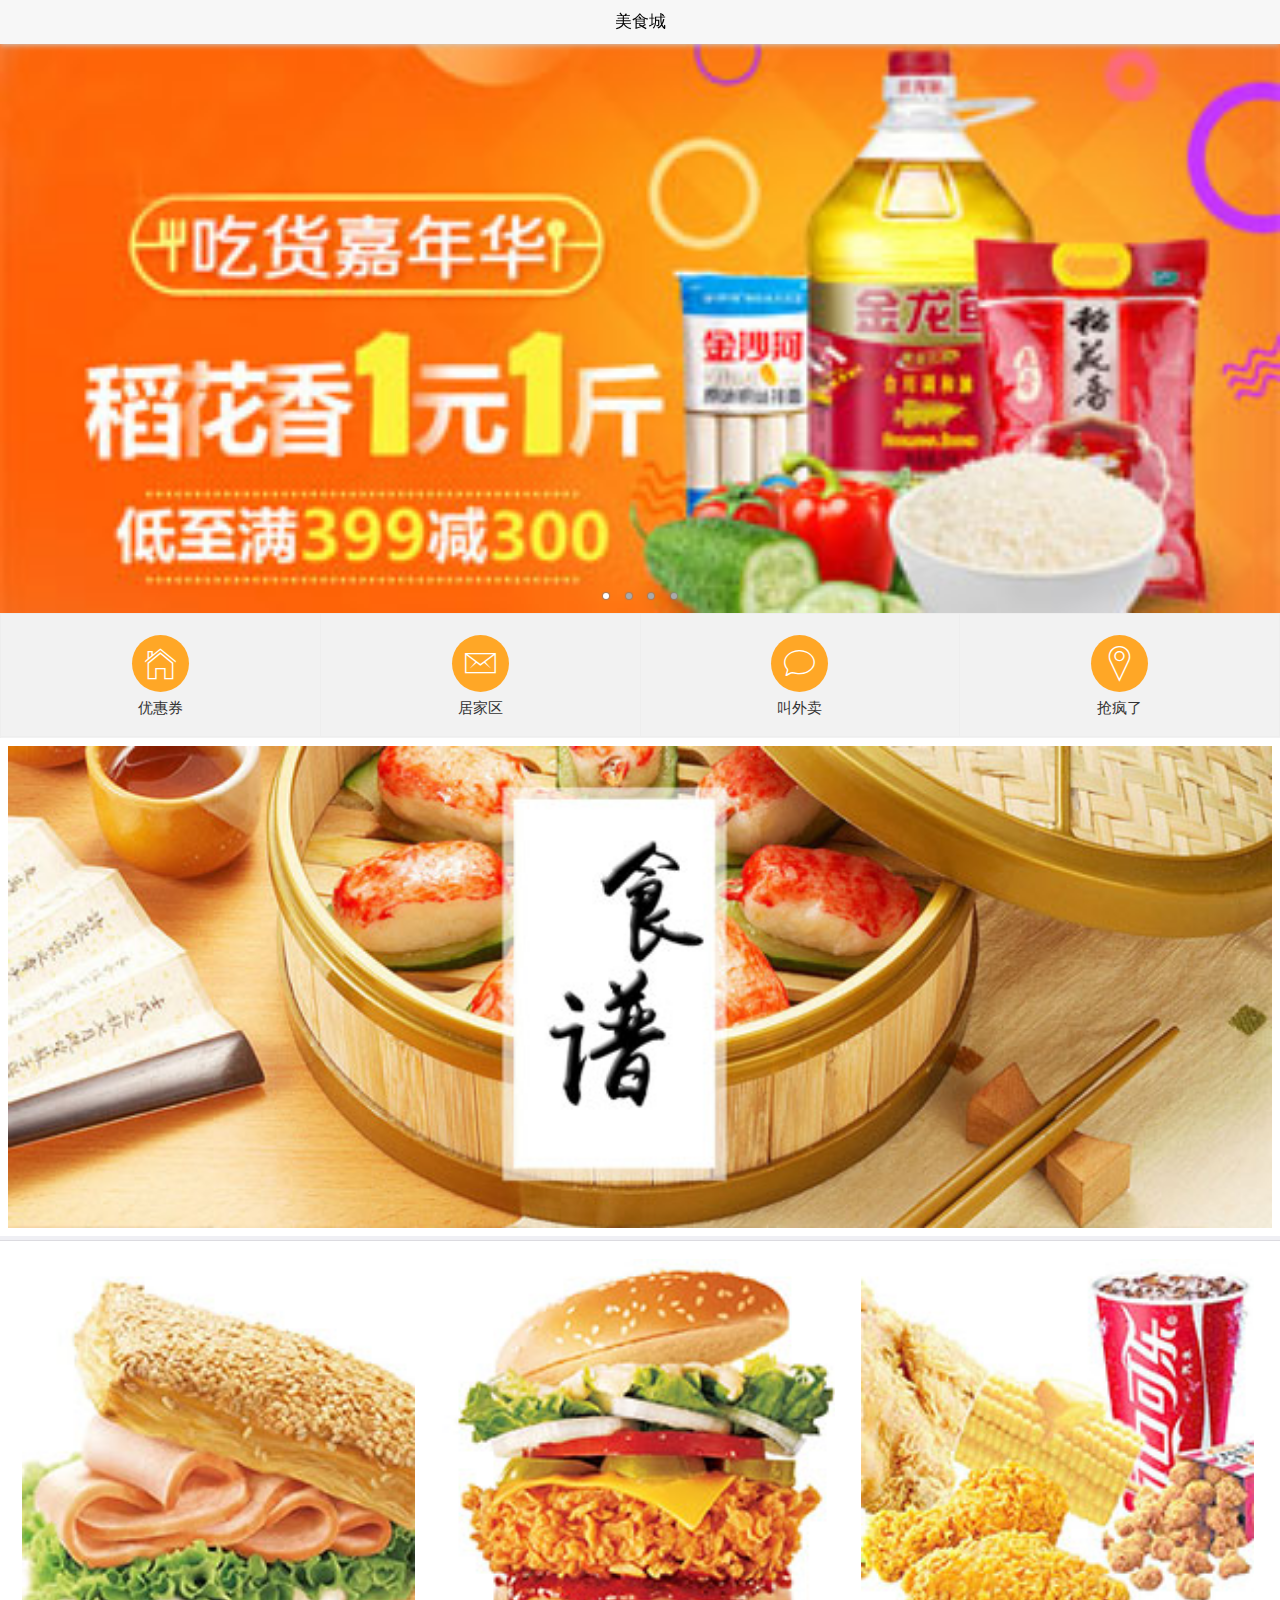
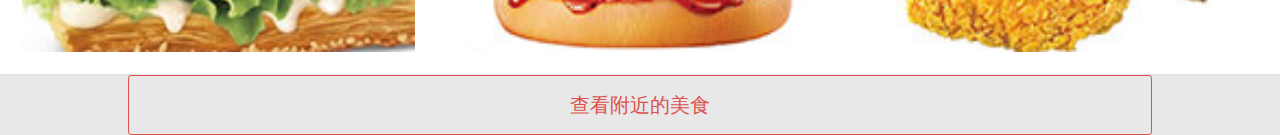
<file: index.html>
<!DOCTYPE html>
<html>
<head>
    <meta charset="utf-8">
    <meta name="viewport" content="width=device-width,initial-scale=1,minimum-scale=1,maximum-scale=1,user-scalable=no" />
    <title></title>
    <script src="js/mui.min.js"></script>
    <link href="css/mui.min.css" rel="stylesheet"/>
    <link rel="stylesheet" type="text/css" href="css/style.css"/>
   <script type="text/javascript">
   		mui.init();
   </script>
    
</head>
<body>
	<header class="mui-bar mui-bar-nav">
	    <h1 class="mui-title">美食城</h1>
	</header>
	<div class="mui-content">
	    <!--<div class="image">
		<img src="img/123.png"/>-->
		<div id="slider" class="mui-slider" >
		  <div class="mui-slider-group mui-slider-loop">
		    <!-- 额外增加的一个节点(循环轮播：第一个节点是最后一张轮播) -->
		    <div class="mui-slider-item mui-slider-item-duplicate">
		      <a href="#">
		        <img src="img/banner/1.jpg">
		      </a>
		    </div>
		    <!-- 第一张 -->
		    <div class="mui-slider-item">
		      <a href="#">
		        <img src="img/banner/1.jpg">
		      </a>
		    </div>
		    <!-- 第二张 -->
		    <div class="mui-slider-item">
		      <a href="#">
		        <img src="img/banner/1.jpg">
		      </a>
		    </div>
		    <!-- 第三张 -->
		    <div class="mui-slider-item">
		      <a href="#">
		        <img src="img/banner/1.jpg">
		      </a>
		    </div>
		    <!-- 第四张 -->
		    <div class="mui-slider-item">
		      <a href="#">
		        <img src="img/banner/1.jpg">
		      </a>
		    </div>
		    <!-- 额外增加的一个节点(循环轮播：最后一个节点是第一张轮播) -->
		    <div class="mui-slider-item mui-slider-item-duplicate">
		      <a href="#">
		        <img src="img/banner/1.jpg">
		      </a>
		    </div>
		  </div>
		  <div class="mui-slider-indicator">
		    <div class="mui-indicator mui-active"></div>
		    <div class="mui-indicator"></div>
		    <div class="mui-indicator"></div>
		    <div class="mui-indicator"></div>
		  </div>
		</div>
		
		<!--功能按钮-->
		<ul class="mui-table-view mui-grid-view mui-grid-9 btnicon">
			<li class="mui-table-view-cell mui-media mui-col-xs-3 mui-col-sm-3">
			    <a href="#">
			        <span class="mui-icon mui-icon-home"></span>
			        <div class="mui-media-body">优惠券</div>
			    </a>
			</li>
			<li class="mui-table-view-cell mui-media mui-col-xs-3 mui-col-sm-3">
			    <a href="#">
			        <span class="mui-icon mui-icon-email"></span>
			        <div class="mui-media-body">居家区</div>
			    </a>
			</li>
			<li class="mui-table-view-cell mui-media mui-col-xs-3 mui-col-sm-3">
			    <a href="#">
			        <span class="mui-icon mui-icon-chatbubble"></span>
			        <div class="mui-media-body">叫外卖</div>
			    </a>
			</li>
			<li class="mui-table-view-cell mui-media mui-col-xs-3 mui-col-sm-3">
			    <a href="#">
			        <span class="mui-icon mui-icon-location"></span>
			        <div class="mui-media-body">抢疯了</div>
			    </a>
			</li>
		</ul>
		
		<div class="classify">
			<img src="img/classify/1.jpg"/>
			<ul class="mui-table-view mui-grid-view">
				<li class="mui-table-view-cell mui-media mui-col-xs-4">
					<a href="">
						<img class="mui-media-object" src="img/classify/s3.jpg"/>
					</a>
				</li>
				<li class="mui-table-view-cell mui-media mui-col-xs-4">
					<a href="">
						<img class="mui-media-object" src="img/classify/s5.jpg"/>
					</a>
				</li>
				<li class="mui-table-view-cell mui-media mui-col-xs-4">
					<a href="">
						<img class="mui-media-object" src="img/classify/s6.jpg"/>
					</a>
				</li>
			</ul>
		</div>
	</div>
		<button id="yaoyiyao" class="mui-btn mui-btn-danger mui-btn-outlined">查看附近的美食</button>
	</div>
	
	
	
	<script type="text/javascript">
    	mui.plusReady(function(){
    		document.getElementById('yaoyiyao').addEventListener('tap', function() {
			  //打开摇一摇页面
			  mui.openWindow({
			    url: 'yaoyiyao.html', 
			    id:'yaoyiyao',
			  });
			});
    	});
    	
    	//双击退出
		var first = null;
		mui.back = function(){
			//首次按键
			if (!first) {
				first = new Date().getTime();
				mui.toast("再按一次退出");
				setTimeout(function(){
					first = null;
				},1000);
			}else {
				if (new Date().getTime() - first < 1000) {
					plus.runtime.quit();
				}
			}
		}
		
		//获得slider插件对象
		var gallery = mui('.mui-slider');
		gallery.slider({
		  interval:5000//自动轮播周期，若为0则不自动播放，默认为0；
		});
		
    </script>
</body>
</html>
</file>
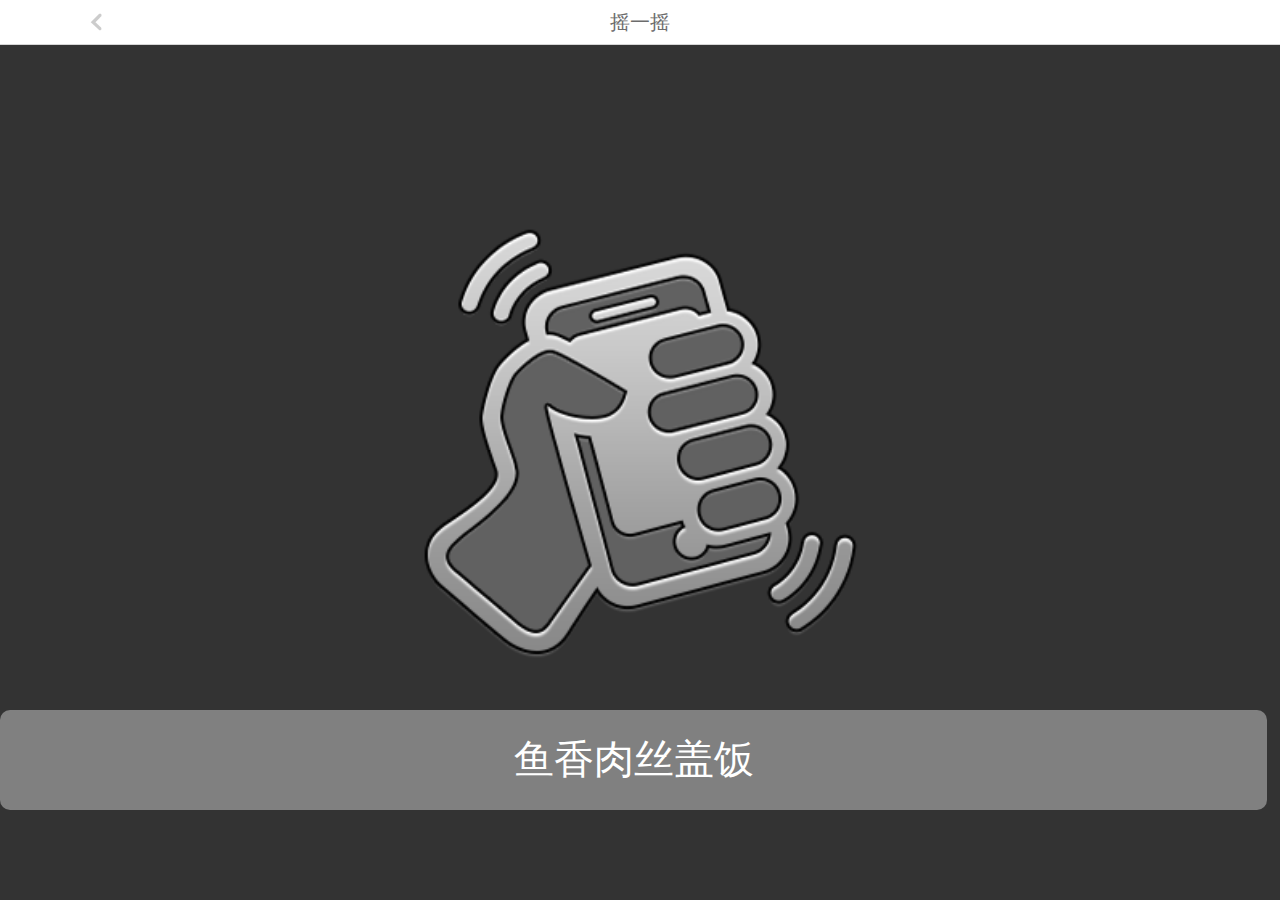
<file: yaoyiyao.html>
<!DOCTYPE HTML>
<html>
	<head>
		<meta charset="utf-8"/>
		<meta name="viewport" content="initial-scale=1.0, maximum-scale=1.0, user-scalable=no"/>
		<meta name="HandheldFriendly" content="true"/>
		<meta name="MobileOptimized" content="320"/>
		<title>摇一摇</title>
		<script type="text/javascript" src="js/common.js"></script>
		<script type="text/javascript">
			var p=null;
			var iLast=2,MAX=20;
			var up=null,down=null,offset=50;
			var t=null;
			// H5 plus事件处理
			function plusReady(){
				// 锁定只能竖屏显示
				plus.screen.lockOrientation( "portrait-primary" );
				// 监听加速度
				plus.accelerometer.watchAcceleration( function ( a ) {
					if(!up){
						return;
					}
					if ( !p && ( Math.abs(a.xAxis)+Math.abs(a.yAxis)+Math.abs(a.zAxis) > MAX ) ){
						// Play audio
						p = plus.audio.createPlayer("audio/shake.wav");
						p.play();
						setTimeout( function(){
							// Change background image
							var index = Math.round(Math.random()*3+1);
							if ( iLast == index ) {
								index++;
								if ( index > 4 ) {
									index = 1;
								}
							}
							document.body.style.backgroundImage="url(img/shake/"+index+".jpg)";
							
							iLast = index;
							// Stop play audio
							p.stop();
							delete p;
							p = null;
						}, 2000 );
						// Animation
						offset=up.offsetHeight/2;
						up.style.webkitTransform = "translateY(-"+offset+"px)";
						up.style.msTransform = "translateY(-"+offset+"px)";
						down.style.webkitTransform = "translateY("+offset+"px)";
						down.style.msTransform = "translateY("+offset+"px)";
						
						if ( t ) {
							clearTimeout( t );
						}
						t = setTimeout( function() {
							t = null;
							up.style.webkitTransform = "";
							up.style.msTransform = "";
							down.style.webkitTransform = "";
							down.style.msTransform = "";
							
						}, 700 );
					}
				}, function ( e ) {
					//outSet( "Watch failed: "+e.message );
				}, {frequency:100} );
			}
			if(window.plus){
				plusReady();
			}else{
				document.addEventListener("plusready",plusReady,false);
			}
			// 监听DOMContentLoaded事件
			document.addEventListener("DOMContentLoaded",function(){
				up=document.getElementById("up");
				down=document.getElementById("down");
				contentShow=document.getElementById("contentShow");
				offset=up.offsetHeight/2;
			},false);
			// 解锁并关闭
			var _back=window.back;
			function unlockback(){
				plus.screen.unlockOrientation();
				_back();
			}
			window.back=unlockback;
		</script>		
		<link rel="stylesheet" href="css/common.css" type="text/css" charset="utf-8"/>
		<style type="text/css">
			.text{
				padding: 0;
				position: absolute;
				width: 99%;
				height: 100px;
				bottom: 10%;
				background: gray;
				border-radius: 10px;
				color: white;
				font-size: 40px;
				line-height: 100px;
				font-family: "微软雅黑";
				
			}
		</style>
	</head>
	<body style="background: center center no-repeat url(img/shake/1.jpg);">
		<header id="header">
			<div class="nvbt iback" onclick="back()"></div>
			<div class="nvtt">摇一摇</div>
		</header>
		<div style="height:100%;text-align:center;overflow:hidden;">
			<div id="up" style="width:100%;height:50%;background:#333;-webkit-transition:all .5s ease-in-out;-ms-transition:all .5s ease-in-out;">
				<img style="height:100%;" src="img/shakeup.png"/>
			</div>
			
			<div id="down" style="padding-bottom:20px;width:100%;height:50%;background:#333;-webkit-transition:all .5s ease-in-out;-ms-transition:all .5s ease-in-out;">
				<img style="height:100%;" src="img/shakedown.png"/>
			</div>
			
			<div id="contentShow" class="text" >
				鱼香肉丝盖饭
			</div>
		</div>
	</body>
	<script type="text/javascript" src="js/immersed.js" ></script>
</html>
</file>
<file: css/style.css>
body {
	background: #e8e8e8;
}
header {
	font-family: "微软雅黑";
	font-size: 15px;
}
.mui-bar .mui-bar-nav {
	background: #ffa726;
}
.image img {
	width: 100%;
}
#yaoyiyao {
	width: 80%;
	height: 60px;
	font-family: "微软雅黑";
	font-size: 20px;
	display: block;
	margin: 0 auto;
}
.btnicon a span {
	border-radius: 50%;
	padding: 8px;
	color: #fff;
	background: #ffa726;
}
.classify img {
	width: 100%;
	border: 8px solid #ffffff;
}
</file>
<file: css/common.css>
* {
	-webkit-user-select: none;
	-ms-touch-select: none;
/*
	-ms-touch-action: none;
*/
}
html {
	width: 100%;
	height: 100%;
}
body {
	margin: 0;
	padding: 0;
	width: 100%;
	height: 100%;
	font-family: Arial;
	font-size:16px;
	color: #6c6c6c;
	-webkit-touch-callout:none;
	-webkit-tap-highlight-color:rgba(0,0,0,0);
	-webkit-text-size-adjust:none;
}
header {
	width: 100%;
	height: 44px;
	position: fixed;
	top: 0;
	left: 0;
	font-size: 20px;
	text-align: center;
	line-height: 44px;
	background: #FFF;
	z-index: 9999;
	border-bottom: 1px solid rgba(204,204,204,0.8);
	-ms-touch-action: none;
}
.nvbt {
	width:15%;
	height:100%;
	float:left;
	overflow:hidden;
	text-overflow:ellipsis;
	white-space:nowrap;
}
.nvbt:active {
	background-color: rgba(170,170,170,0.1);
}
.nvtt {
	width: 70%;
	height: 100%;
	float: left;
	overflow:hidden;
	text-overflow:ellipsis;
	white-space:nowrap;
}
.content {
	text-align: center;
	padding-top: 44px;
}
.scontent {
	width: 100%;
	position: fixed;
	top: 44px;
	bottom: 0px;
	text-align: center;
	overflow-y: scroll;
	-webkit-overflow-scrolling: touch;
	-ms-touch-action: pan-y cross-slide-y;
	-ms-scroll-chaining: none;
	-ms-scroll-limit: 0 50 0 50;
}
.dcontent {
	text-align: center;
	padding-top: 44px;
	padding-bottom: 80px;
}
.sdcontent {
	width: 100%;
	position: fixed;
	top: 44px;
	bottom: 80px;
	text-align: center;
	overflow-y: scroll;
	-webkit-overflow-scrolling: touch;
	-ms-touch-action: pan-y cross-slide-y;
	-ms-scroll-chaining: none;
	-ms-scroll-limit: 0 50 0 50;
}
.heading {
	margin:0 1em;
	text-align:left;
}
.des {
	padding: 0 1em;
	text-align:left;
	text-indent: 2em;
	word-break: break-all;
}
.logo {
	width: 100%;
	text-align: center;
}
.button {
	font-size: 18px;
	font-weight: normal;
	text-decoration: none;
	display: block;
	text-align: center;
	overflow:hidden;
	text-overflow:ellipsis;
	white-space:nowrap;
	color: #FFF;
	background-color: #FFCC33;
	border: 1px solid #ECB100;
	padding: .5em 0em;
	margin: .5em .7em;
	-webkit-border-radius: 5px;
	border-radius: 5px;
}
.button:active {
	outline: 0;
  	-webkit-box-shadow: inset 0 3px 5px rgba(0, 0, 0, 0.125);
	box-shadow: inset 0 3px 5px rgba(0, 0, 0, 0.125);
}
.button-waring {
	color: #666;
	background-color: #ebebeb;
	border-color: #e0e0e0;
}
.button-select {
	font-size: 14px;
	background-color: #CCCCCC;
	border: 0;
	-webkit-border-radius: 2px;
	border-radius: 2px;
}
.dlist {
	padding: 0px;
	margin: 1em;
	background: #fff;
	border: 1px solid #ddd;
	-webkit-border-radius: 3px;
	border-radius: 3px;
}
.ditem {
	overflow: hidden;
	list-style-type: none;
	font-size: 1em;
	padding: 1em;
	border-bottom: inset 1px #ebebeb;
	vertical-align: middle;
}
.ditem:active {
	background: #f4f4f4;
}
.ditem:last-child {
	border-bottom: inset 0px #ebebeb;
}
.ditem-empty {
	overflow: hidden;
	list-style-type: none;
	font-size: 1em;
	padding: 1em;
	vertical-align: middle;
}
#output {
	height: 64px;
	position: fixed;
	left: 0;
	right: 0;
	bottom: 0;
	color: #f00;
	background: #FFF;
	font-size: 12px;
	line-height: 16px;
	word-break: break-all;
	z-index: 6666;
	padding: 8px 16px;
	overflow-x: hidden;
	overflow-y: scroll;
	border-top: 2px solid #AAA;
	-webkit-overflow-scrolling: touch;
}
.iback {
	background: no-repeat center center url([data-uri]);
	background-size: 50px 44px;
}
.idoc {
	background: no-repeat center center url([data-uri]);
	background-size: 50px 44px;
}
</file>
